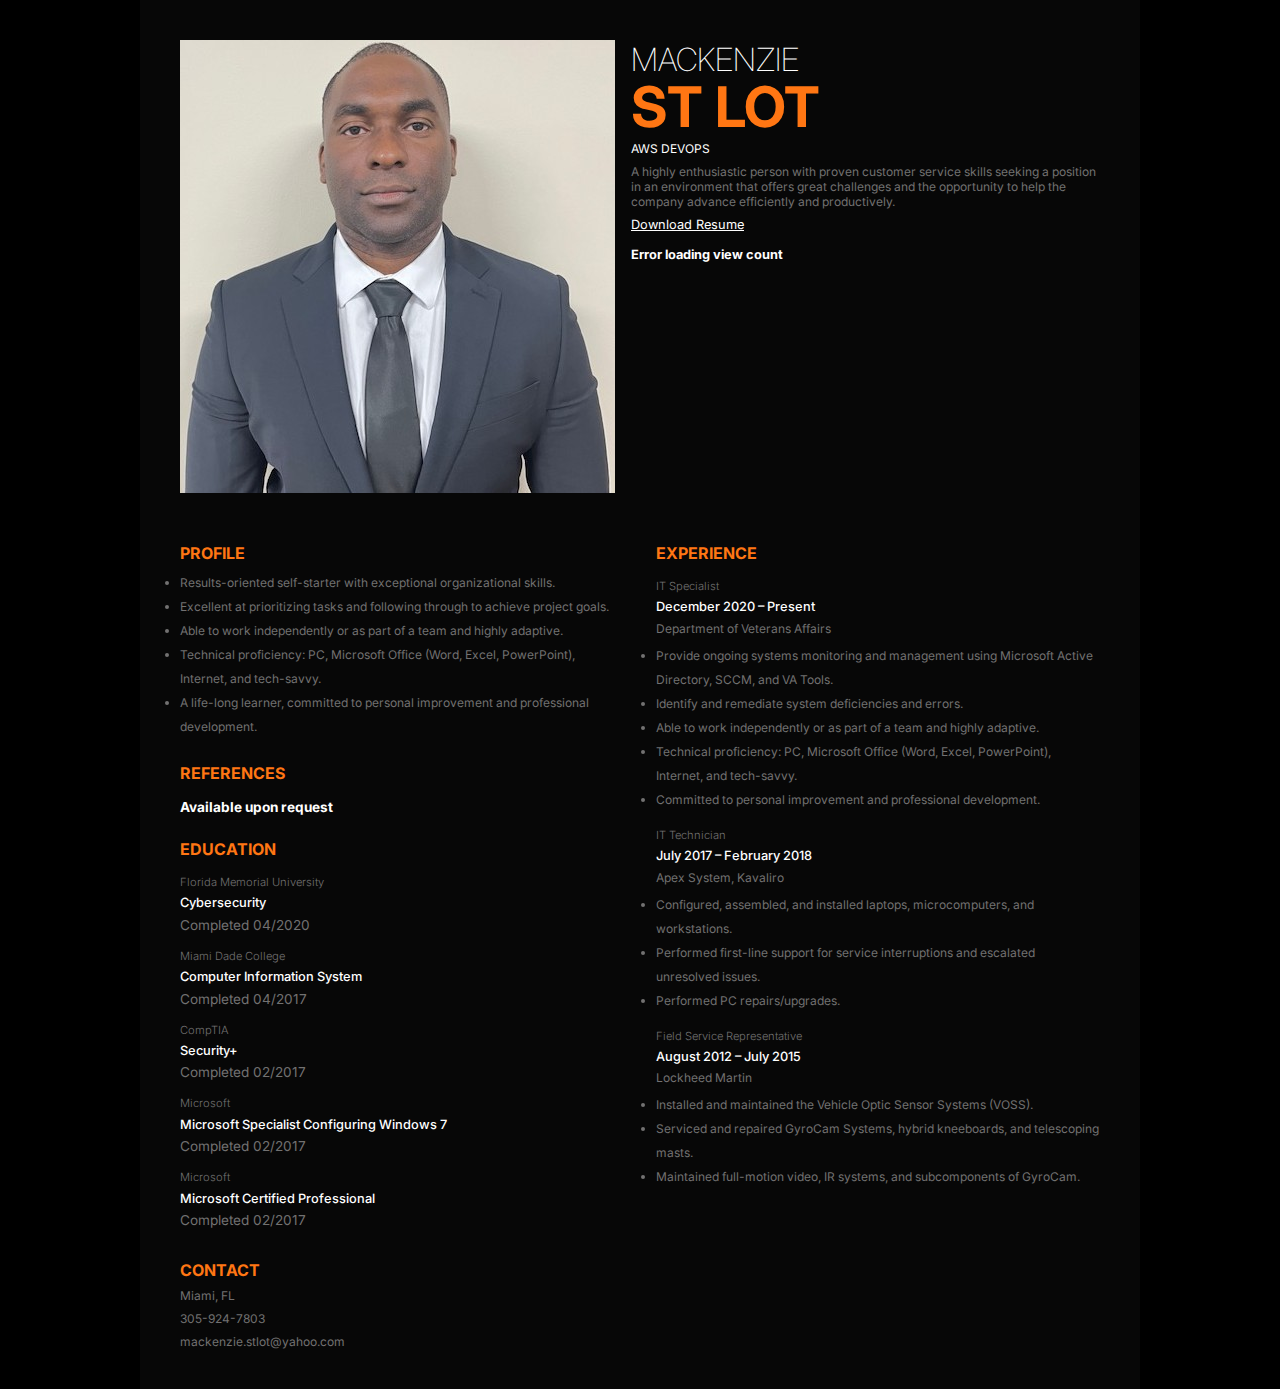
<file: Resume CSS/index.html>
<!DOCTYPE html>
<html lang="en">
<head>
    <meta charset="UTF-8">
    <meta name="viewport" content="width=device-width, initial-scale=1.0">
    <title>Resume</title>
    <link rel="stylesheet" href="style.css">
</head>
<body>

    <div class="container">
        <div class="profile">
            <div class="profile_container">
                <div class="profile_profileImg">
                    <img src="./headshotIMG_0824.jpg" alt="Mackenzie St Lot">
                </div>
                <div>
                    <h1 class="profile_name"> 
                        <span class="profile_name_firstName">Mackenzie</span>
                        <span class="profile_name_lastName">St Lot</span> 
                    </h1>
                    <p class="profile_title">AWS DevOps</p>
                    <p class="description">
                        A highly enthusiastic person with proven customer service skills 
                        seeking a position in an environment that offers great challenges
                        and the opportunity to help the company advance efficiently and productively.
                    </p>
                    <a class="downloadresume" href="./PDF Resume.pdf" download="Resume.pdf">Download Resume</a>
                    <div class="counter-number">Page Views: 0</div>
                </div>
            </div>
        </div>

        <div class="group1">
            <div class="skills">
                <h3 class="title">Profile</h3>
                <ul class="skill_list description">
                    <li>Results-oriented self-starter with exceptional organizational skills.</li>
                    <li>Excellent at prioritizing tasks and following through to achieve project goals.</li>
                    <li>Able to work independently or as part of a team and highly adaptive.</li>
                    <li>Technical proficiency: PC, Microsoft Office (Word, Excel, PowerPoint), Internet, and tech-savvy.</li>
                    <li>A life-long learner, committed to personal improvement and professional development.</li>
                </ul>
            </div>
            <div class="Ref">
                <h3 class="title">References</h3>
                <div class="ref_item">
                    <h4 class="ref_name">Available upon request</h4>
                </div>
            </div>
            <div class="edu">
                <h3 class="title">Education</h3>
                <div class="edu_item">
                    <p class="item_preTitle">Florida Memorial University</p>
                    <h4 class="item_title">Cybersecurity</h4>
                    <p class="item_subtitle">Completed 04/2020</p>
                </div>
                <div class="edu_item">
                    <p class="item_preTitle">Miami Dade College</p>
                    <h4 class="item_title">Computer Information System</h4>
                    <p class="item_subtitle">Completed 04/2017</p>
                </div>
                <div class="edu_item">
                    <p class="item_preTitle">CompTIA</p>
                    <h4 class="item_title">Security+</h4>
                    <p class="item_subtitle">Completed 02/2017</p>
                </div>
                <div class="edu_item">
                    <p class="item_preTitle">Microsoft</p>
                    <h4 class="item_title">Microsoft Specialist Configuring Windows 7</h4>
                    <p class="item_subtitle">Completed 02/2017</p>
                </div>
                <div class="edu_item">
                    <p class="item_preTitle">Microsoft</p>
                    <h4 class="item_title">Microsoft Certified Professional</h4>
                    <p class="item_subtitle">Completed 02/2017</p>
                </div>
            </div>
        </div>

        <div class="group2">
            <div class="exp">
                <h3 class="title">Experience</h3>
                <div class="exp_item">
                    <p class="item_preTitle">IT Specialist</p>
                    <h4 class="item_title">December 2020 – Present</h4>
                    <p class="item_subtitle">Department of Veterans Affairs</p>
                    <ul class="skill_list description">
                        <li>Provide ongoing systems monitoring and management using Microsoft Active Directory, SCCM, and VA Tools.</li>
                        <li>Identify and remediate system deficiencies and errors.</li>
                        <li>Able to work independently or as part of a team and highly adaptive.</li>
                        <li>Technical proficiency: PC, Microsoft Office (Word, Excel, PowerPoint), Internet, and tech-savvy.</li>
                        <li>Committed to personal improvement and professional development.</li>
                    </ul>
                </div>
                <div class="exp_item">
                    <p class="item_preTitle">IT Technician</p>
                    <h4 class="item_title">July 2017 – February 2018</h4>
                    <p class="item_subtitle">Apex System, Kavaliro</p>
                    <ul class="skill_list description">
                        <li>Configured, assembled, and installed laptops, microcomputers, and workstations.</li>
                        <li>Performed first-line support for service interruptions and escalated unresolved issues.</li>
                        <li>Performed PC repairs/upgrades.</li>
                    </ul>
                </div>
                <div class="exp_item">
                    <p class="item_preTitle">Field Service Representative</p>
                    <h4 class="item_title">August 2012 – July 2015</h4>
                    <p class="item_subtitle">Lockheed Martin</p>
                    <ul class="skill_list description">
                        <li>Installed and maintained the Vehicle Optic Sensor Systems (VOSS).</li>
                        <li>Serviced and repaired GyroCam Systems, hybrid kneeboards, and telescoping masts.</li>
                        <li>Maintained full-motion video, IR systems, and subcomponents of GyroCam.</li>
                    </ul>
                </div>
            </div>
        </div>

        <div class="group3">
            <div class="contact">
                <h3 class="title">Contact</h3>
                <div class="contact_info">
                    <p class="description">Miami, FL</p>
                    <p class="description">305-924-7803</p>
                    <p class="description">mackenzie.stlot@yahoo.com</p>
                </div>
            </div>
        </div>
    </div>

    <!-- JavaScript should be loaded at the end -->
    <script src="./index.js"></script>

</body>
</html>
</file>
<file: Resume CSS/style.css>
@import url('https://fonts.googleapis.com/css2?family=Inter:wght@200;300;400;500;600;700&display=swap');

* {
    padding: 0;
    margin: 0;
    box-sizing: border-box ;
}
:root {
   --primary-color: #ff7613; 
   --text-color: #727171;
}
html {
    font-size: 8px;
}
body{
  font-family: Inter; sans-serif;
  background-color: black;
  color: white;
}

/* common styles */
img {
    width: 100;
}
a {
    text-decoration: none;
    color: white;
}
.description{
    margin-top: 1rem;
    font-size: 1.5rem;
    font-weight: 400;
    color: var(--text-color);
}
.title{
    color: var(--primary-color);
    font-weight: 700;
    font-size: 2rem;
    text-transform: uppercase;


}
.item_preTitle {
    font-size: 1.4rem;
    color: var(--text-color);
    font-weight: 300;
}
.item_title {
    font-size: 1.6rem;
    color: white;
    font-weight: 500;
    margin: 0.8rem 0;
}
.item_subtitle {
    font-size: 1.5;
    color: var(--text-color);
    font-weight: 400;
}
/* layouts */ 
.container {
  max-width: 1000px;
  width: 90%;  
  margin: 0 auto;
  display: grid;
  padding: 5rem;
  background: #070707;
  grid-template-columns: 1fr 1fr;
  gap: 4rem;

}
.group1, 
.group2 {
    display: flex;
    flex-direction: column;
    gap: 3rem;
    font-size: 1.7rem;
}
.group3 {
    max-width:  700px;
    width: 100%;
    margin: 0 auto;
    font-size: 1.7rem;
}

/* Small Devices */

@media only screen and (max-width: 768px) {
    .container {
    width: 100%;
    grid-template-columns: 1fr;
    padding: 4rem;
    gap: 7rem;
    }  
}
@media only screen and (max-width: 768px) {
    .profile_container {
        flex-direction: column;
    }
    
}
.profile {
    grid-column: 1 / -1;
    margin-bottom: 2rem;
}

/* Profile */
.profile_container {
  display: flex;
  gap: 2rem;  
}

.profile_profileImg {
    max-width: 450px;
}
.profile_name_firstName {
    color: white;
    font-weight: 150;
    font-size: clamp(2rem, 8vw, 4rem);
    text-transform: uppercase ;
    display: block;
    margin-bottom: -0.8rem;
}
.profile_name_lastName {
    color: var(--primary-color);
    font-weight: 700;
    font-size: clamp(2.5rem, 15vw, 7rem);
    text-transform: uppercase;
    display: block;
}
.profile_title {
    font-size: 1.5rem;
    font-weight: 400;
    text-transform: uppercase;

}
.downloadresume{
    display: block;
    text-decoration: underline;
    font-size: 1.6rem;
    margin-top: 1rem;
}
.downloadresume:hover{
    color: var(--primary-color);
}

/* Profile/Skills */
.skill_list{
    margin-top: 1rem;
    margin left: 2rem;
    line-height: 2;
}

/*Reference*/
.ref_item {
    margin-top: 2rem;
}
.ref_rem {
    font-size: 2.5rem;
    font-weight: 700;
}
/* Education */
.edu_item {
    margin-top: 2rem;
}
/* exp*/
.exp_item {
    margin-top: 2rem;
    font-size: 1.5rem;

}
.counter-number {
    display: block;  /* Ensures it appears on a new line */
    margin-top: 15px;  /* Adds space between button and counter */
    font-size: 1.6rem;  /* Adjusts text size */
    font-weight: bold;  /* Makes it stand out */
    color: white;  /* Matches text color */
}

/* Contact Info */
</file>
